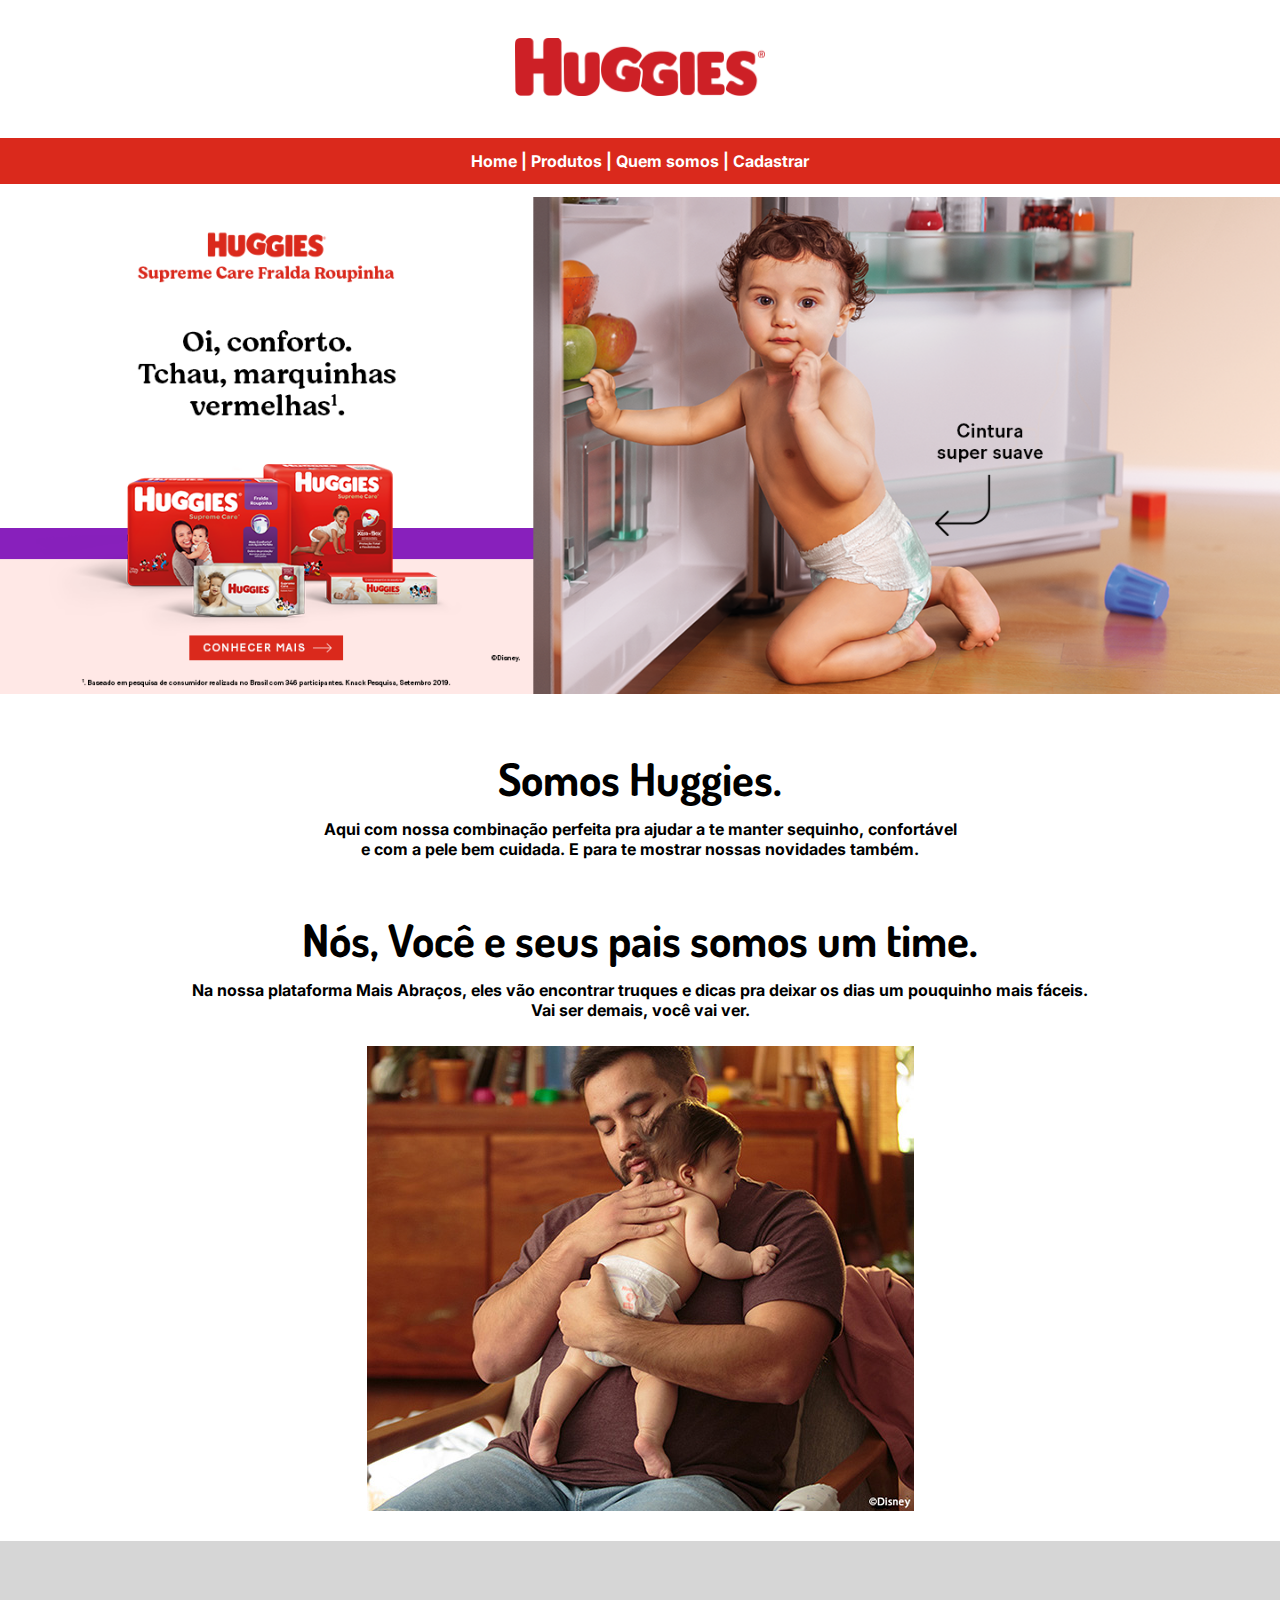
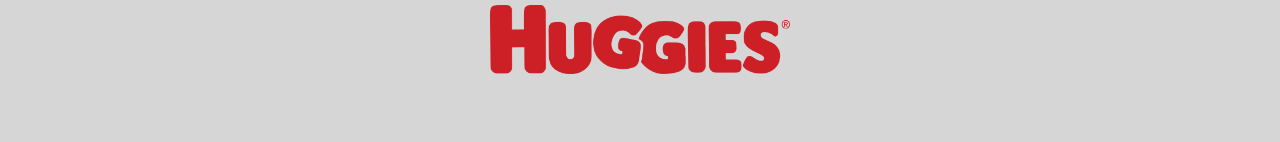
<file: fralda-huggies-main/index.html>
<!DOCTYPE html>
<html lang="pt-br">
<head>
    <style> @import url('https://fonts.googleapis.com/css2?family=Dosis:wght@700&display=swap'); </style>
    <link rel="preconnect" href="https://fonts.googleapis.com"><link rel="preconnect" href="https://fonts.gstatic.com" crossorigin><link href="https://fonts.googleapis.com/css2?family=Inter&display=swap" rel="stylesheet">
    <meta charset="UTF-8">
    <meta name="viewport" content="width=device-width, initial-scale=1.0">
    <link rel="stylesheet" href="assets/css/style.css">
    <title>Fraudas Huggies</title>
</head>
<body>
    <header>
        <div class="logo"><img src="assets/imagens/huggies_logo.png" width="250px"></div>

        <div class="menu">
            <a href="index.html"><STRONG>Home |</STRONG></a>
            <a href="produtos.html"><STRONG>Produtos |</STRONG></a>
            <a href="quem_somos.html"><STRONG>Quem somos |</STRONG></a>
            <a href="cadastrar.html"><STRONG>Cadastrar </STRONG></a>       
        </div><!--menu-->
    </header>

    <div class="carrosel">
        <img src="assets/imagens/carrosel1.png">
    </div>

    <div class="container">
        <h1>Somos Huggies.</h1>
        <p><strong>Aqui com nossa combinação perfeita pra ajudar a te manter sequinho, confortável<br>
        e com a pele bem cuidada. E para te mostrar nossas novidades também.</strong></p>
        <h1>Nós, Você e seus pais somos um time.</h1>
        <p><strong> Na nossa plataforma Mais Abraços, eles vão encontrar truques e dicas pra deixar os dias um
        pouquinho mais fáceis.<br> Vai ser demais, você vai ver.</strong></p>
    </div>

    <div class="imagem">
        <img src="assets/imagens/foto2.png" alt="">
    </div>

    <div class="footer">
        <img src="assets/imagens/huggies_logo.png" alt="">
    </div>
</body>
</html>
</file>
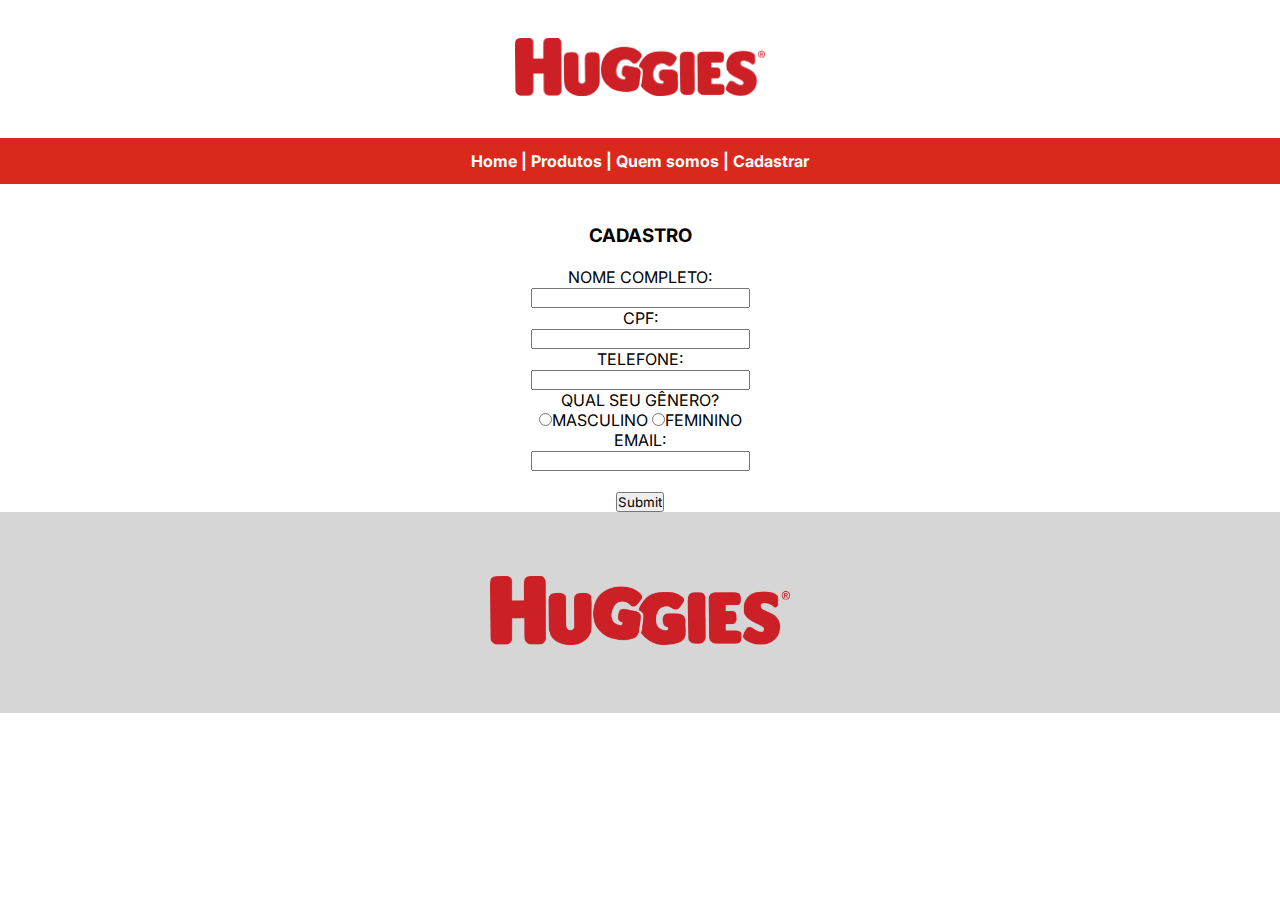
<file: fralda-huggies-main/cadastrar.html>
<!DOCTYPE html>
<html lang="pt-br">
<head>
    <link rel="preconnect" href="https://fonts.googleapis.com"><link rel="preconnect" href="https://fonts.gstatic.com" crossorigin><link href="https://fonts.googleapis.com/css2?family=Inter&display=swap" rel="stylesheet">
    <meta charset="UTF-8">
    <meta name="viewport" content="width=device-width, initial-scale=1.0">
    <link rel="stylesheet" href="assets/css/style.css">
    <title>Fraudas Huggies</title>
</head>
<body>

    <header>
        <div class="logo"><img src="assets/imagens/huggies_logo.png" width="250px"></div>

        <div class="menu">
            <a href="index.html"><STRONG>Home |</STRONG></a>
            <a href="produtos.html"><STRONG>Produtos |</STRONG></a>
            <a href="quem_somos.html"><STRONG>Quem somos |</STRONG></a>
            <a href="cadastrar.html"><STRONG>Cadastrar </STRONG></a>       
        </div><!--menu-->
    </header>

    <h3 class="cadastro"> CADASTRO</h3>
        <form>
            NOME COMPLETO: <br>
            <input type="text" name="NOME"><br>
            CPF: <br>
            <input type="number" name="CPF"><br>
            TELEFONE: <br>
            <input type="number" name="TELEFONE"><br>
            QUAL SEU GÊNERO? <br>
            <input type="radio" name="sexo" value="M">MASCULINO 
            <input type="radio" name="sexo" value="F">FEMININO<br>
            EMAIL: <br>
            <input type="email" name="email"><br><br>
            <input type="submit" name="enviar">
        </form>
        <div class="footer">
            <img src="assets/imagens/huggies_logo.png" alt="">
        </div>
</body>
</html>
</file>
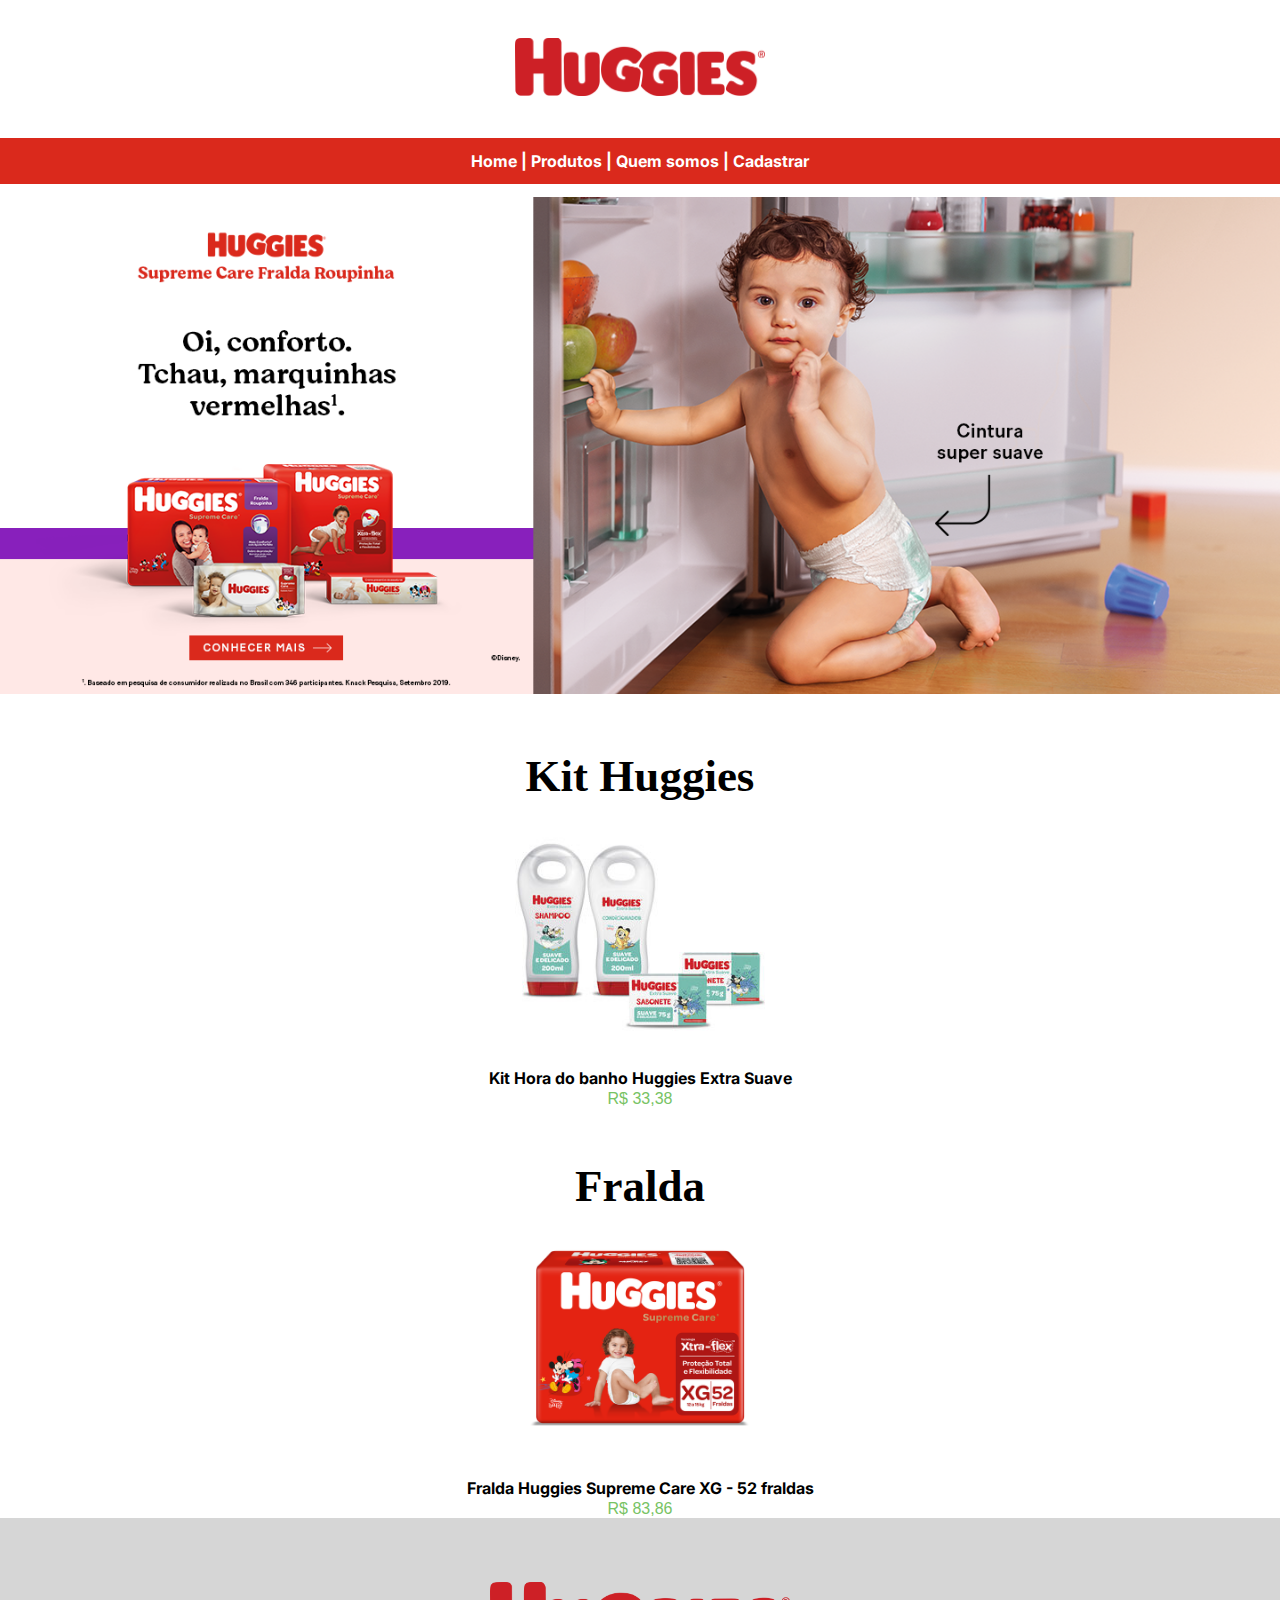
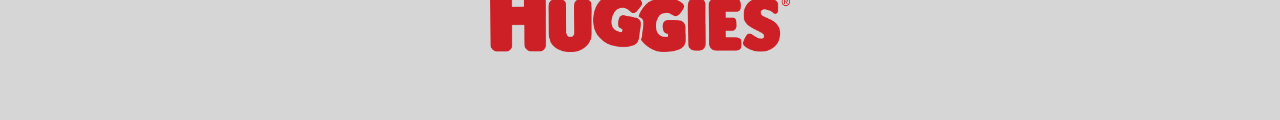
<file: fralda-huggies-main/produtos.html>
<!DOCTYPE html>
<html lang="pt-br">
<head>
    <link rel="preconnect" href="https://fonts.googleapis.com"><link rel="preconnect" href="https://fonts.gstatic.com" crossorigin><link href="https://fonts.googleapis.com/css2?family=Inter&display=swap" rel="stylesheet">
    <meta charset="UTF-8">
    <meta name="viewport" content="width=device-width, initial-scale=1.0">
    <link rel="stylesheet" href="assets/css/style.css">
    <title>Fraudas Huggies</title>
</head>
<body>
    <header>
        <div class="logo"><img src="assets/imagens/huggies_logo.png" width="250px"></div>

        <div class="menu">
            <a href="index.html"><STRONG>Home |</STRONG></a>
            <a href="produtos.html"><STRONG>Produtos |</STRONG></a>
            <a href="quem_somos.html"><STRONG>Quem somos |</STRONG></a>
            <a href="cadastrar.html"><STRONG>Cadastrar </STRONG></a>
            
        </div><!--menu-->
        <div class="carrosel">
            <img src="assets/imagens/carrosel1.png">
        </div>
        <div class="container">
            <h1>Kit Huggies</h1>
            <img src="assets/imagens/kit-simples.jpg" alt="imagem kit-simples" width="250px">
            <p><strong> Kit Hora do banho Huggies Extra Suave </strong></p>
            <span class="valor">R$ 33,38 </span>
            <h1> Fralda</h1>
            <img src="assets/imagens/fralda.png" alt="imagem fralda" width="250px">
            <p><strong>Fralda Huggies Supreme Care XG - 52 fraldas</strong></p>
            <span class="valor">R$ 83,86 </span>
        </div>
    </header>
    <div class="footer">
        <img src="assets/imagens/huggies_logo.png" alt="">
    </div>
</body>
</html>
</file>
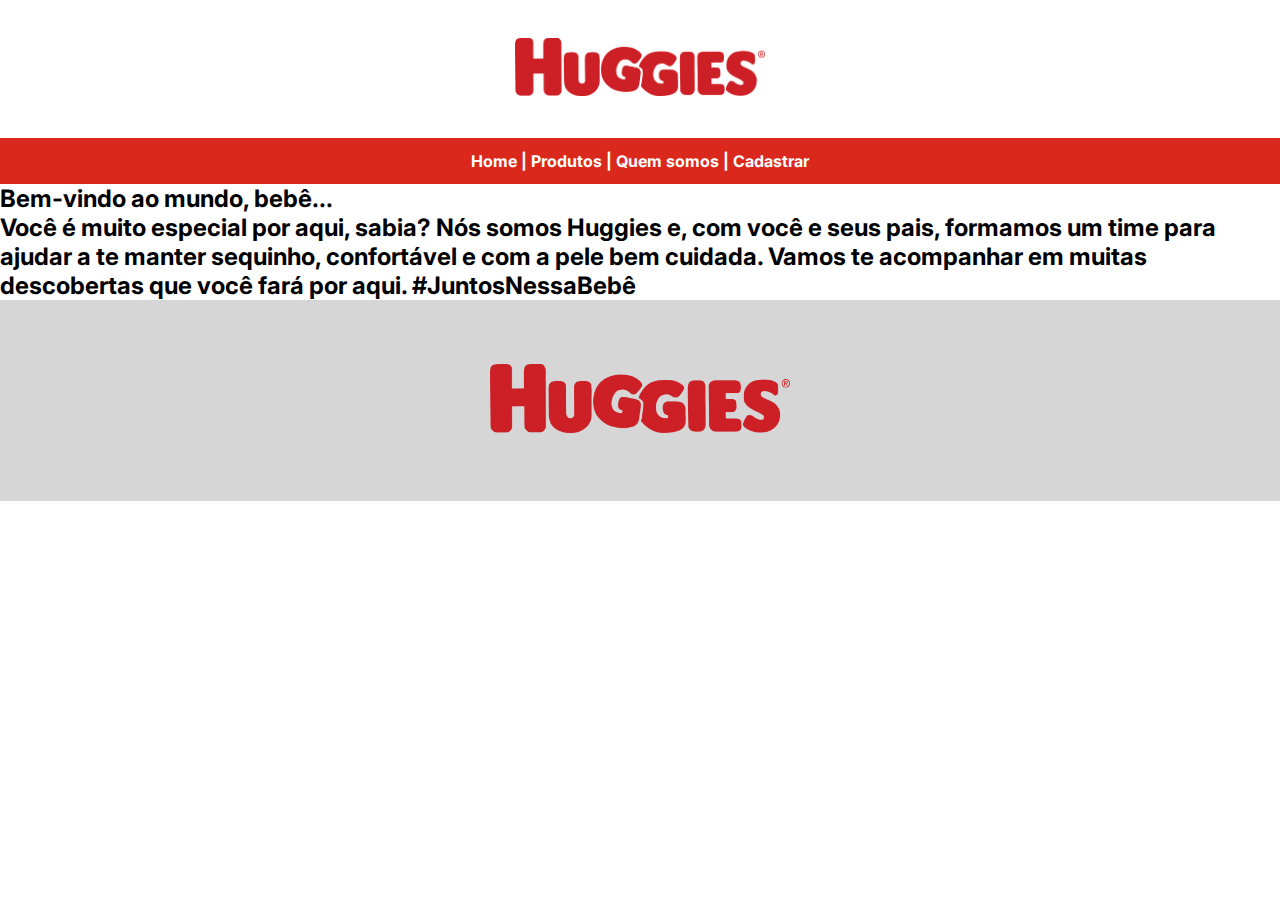
<file: fralda-huggies-main/quem_somos.html>
<!DOCTYPE html>
<html lang="pt-br">
<head>
    <link rel="preconnect" href="https://fonts.googleapis.com"><link rel="preconnect" href="https://fonts.gstatic.com" crossorigin><link href="https://fonts.googleapis.com/css2?family=Inter&display=swap" rel="stylesheet">
    <meta charset="UTF-8">
    <meta name="viewport" content="width=device-width, initial-scale=1.0">
    <link rel="stylesheet" href="assets/css/style.css">
    <title>Fraudas Huggies</title>
</head>
<body>
    <header>
        <div class="logo"><img src="assets/imagens/huggies_logo.png" width="250px"></div>

        <div class="menu">
            <a href="index.html"><STRONG>Home |</STRONG></a>
            <a href="produtos.html"><STRONG>Produtos |</STRONG></a>
            <a href="quem_somos.html"><STRONG>Quem somos |</STRONG></a>
            <a href="cadastrar.html"><STRONG>Cadastrar </STRONG></a>     
        </div><!--menu-->
    </header>
    <tr>
        <td colspan="2">
            <h2>
                <p>Bem-vindo ao mundo, bebê...</p>

                <p>Você é muito especial por aqui, sabia? Nós somos Huggies e, com você e seus pais, formamos um time para ajudar a te manter sequinho, confortável e com a pele bem cuidada. Vamos te acompanhar em muitas descobertas que você fará por aqui. #JuntosNessaBebê</p>
            </h2>
        </td> 
    </tr>
    <div class="footer">
        <img src="assets/imagens/huggies_logo.png" alt="">
    </div>
</body>
</html>
</file>
<file: fralda-huggies-main/assets/css/style.css>
*{
    text-decoration: none;
    box-sizing: border-box;
    margin: 0;
    padding: 0;
    font-family: 'Inter', sans-serif;
}

header{
    text-align: center;
    justify-content: center;
}

.logo{
    margin-top: 3%;
}

.menu{
    padding-top: 1%;
    padding-bottom: 1%;
    background-color: #da291c;
    margin-top: 3%;
}

.menu a {
    color: white;
}

.carrosel img{
    width: 100%;
    margin-top: 1%;
}

.container h1{
    font-size: 45px;
    font-family: 'Dosis';
    margin-top: 4%;
    justify-content: center;
    text-align: center;
}

.container p{
    justify-content: center;
    text-align: center;
    margin-top: 1%;
    font: bold;
}

.imagem{
    padding: 2%;
    justify-content: center;
    text-align: center;
}

.footer{
    background-color: #cccc;
    width: 100%;
    justify-content: center;
    text-align: center;
}

.footer img{
    padding-top: 5%;
    padding-bottom: 5%;
    width: 300px;
}
.cadastro {
    padding-top: 40px;
    padding-bottom: 20px;
    text-align: center;
    
}
form {
    text-align: center;
}
.valor{
    color: #77c364;
    font-size: 16px;
    font-family: arial;
}
</file>
